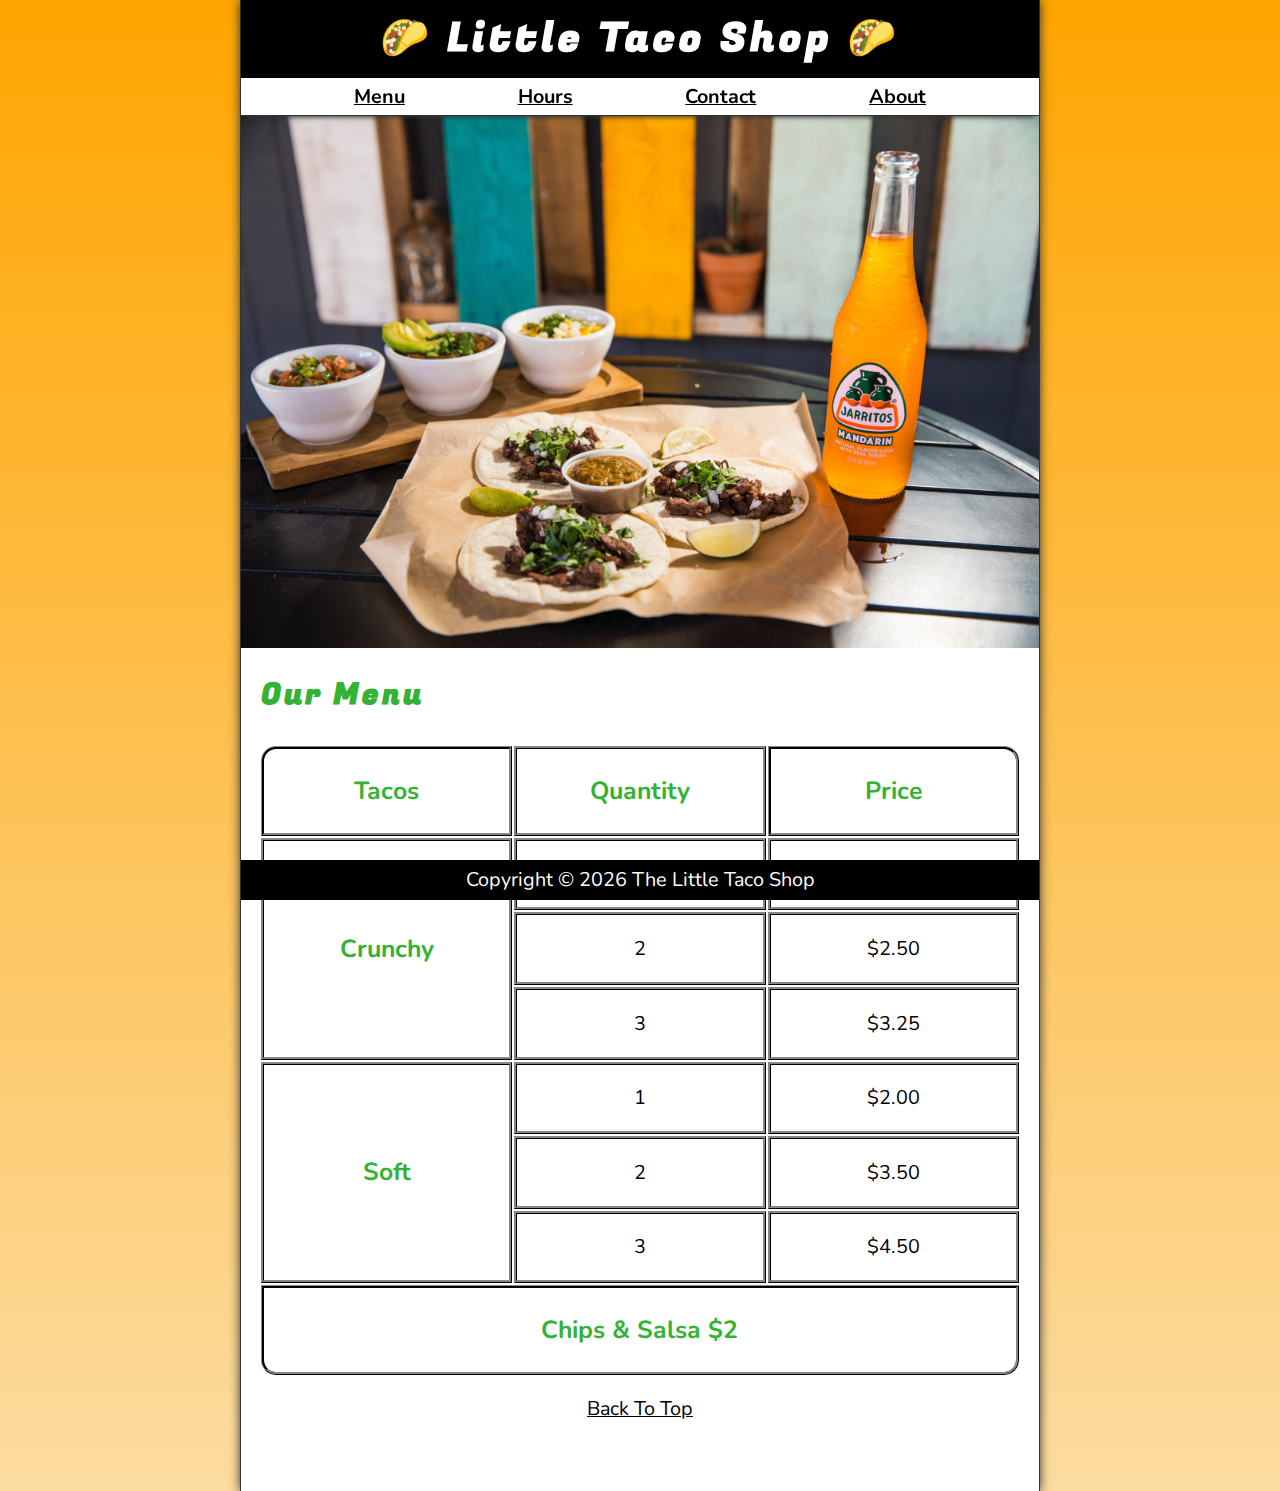
<file: index.html>
<!DOCTYPE html>
<html lang="en">

<head>
    <meta charset="UTF-8">
    <meta name="viewport" content="width=device-width, initial-scale=1.0">
    <meta name="author" content="Chandan">
    <meta name="description" content="The official website for The Little Taco Shop">
    <title>The Little Taco Shop</title>
    <link rel="icon" href="favicon.ico" type="image/x-icon">
    <link rel="stylesheet" href="css/style.css">
    <script src="js/main.js" defer></script>
</head>

<body>
    <header class="header">
        <h1 class="header__h1">Little Taco Shop</h1>
        <nav class="header__nav">
            <ul class="header__ul">
                <li>
                    <a href="#menu">Menu</a>
                </li>
                <li>
                    <a href="hours.html">Hours</a>
                </li>
                <li>
                    <a href="contact.html">Contact</a>
                </li>
                <li>
                    <a href="about.html">About</a>
                </li>
            </ul>
        </nav>
    </header>

    <section class="hero">
        <h2 class="hero__h2">Bienvenidos!</h2>
        <figure>
            <img src="img/tacos_and_drink_1000x667.png" alt="Tacos and a Drink" title="We love tacos!" width="1000"
                height="667">
            <figcaption class="offscreen">
                Tacos and a Drink
            </figcaption>
        </figure>
    </section>
 
    <main class="main">
        
        <article id="menu" class="main__article menu">
            <h2 class="menu__h2">Our Menu</h2>
            <table class="menu__container">
                <caption class="offscreen">Our Tacos</caption>
                <thead>
                    <tr>
                        <th class="menu__header" scope="col">Tacos</th>
                        <th class="menu__header" scope="col">Quantity</th>
                        <th class="menu__header" scope="col">Price</th>
                    </tr>
                </thead>
                <tbody>
                    <tr>
                        <th class="menu__item menu__cr" scope="row" rowspan="3">
                            Crunchy
                        </th>
                        <td class="menu__item">1</td>
                        <td class="menu__item">$1.50</td>
                    </tr>
                    <tr>
                        <td class="menu__item">2</td>
                        <td class="menu__item">$2.50</td>
                    </tr>
                    <tr>
                        <td class="menu__item">3</td>
                        <td class="menu__item">$3.25</td>
                    </tr>
                    <tr>
                        <th class="menu__item menu__sf" scope="row" rowspan="3">
                            Soft
                        </th>
                        <td class="menu__item">1</td>
                        <td class="menu__item">$2.00</td>
                    </tr>
                    <tr>
                        <td class="menu__item">2</td>
                        <td class="menu__item">$3.50</td>
                    </tr>
                    <tr>
                        <td class="menu__item">3</td>
                        <td class="menu__item">$4.50</td>
                    </tr>
                </tbody>
                <tfoot>
                    <tr>
                        <td class="menu__item menu__cs" colspan="3">
                            Chips &amp; Salsa $2
                        </td>
                    </tr>
                </tfoot>
            </table>

            <p class="center">
                <a href="#">Back To Top</a>
            </p>
        </article>
    </main>

    <footer class="footer">
        <p>
            <span class="nowrap">Copyright &copy; <time id="year"></time></span>
            <span class="nowrap">The Little Taco Shop</span>
        </p>
    </footer>
</body>

</html>
</file>
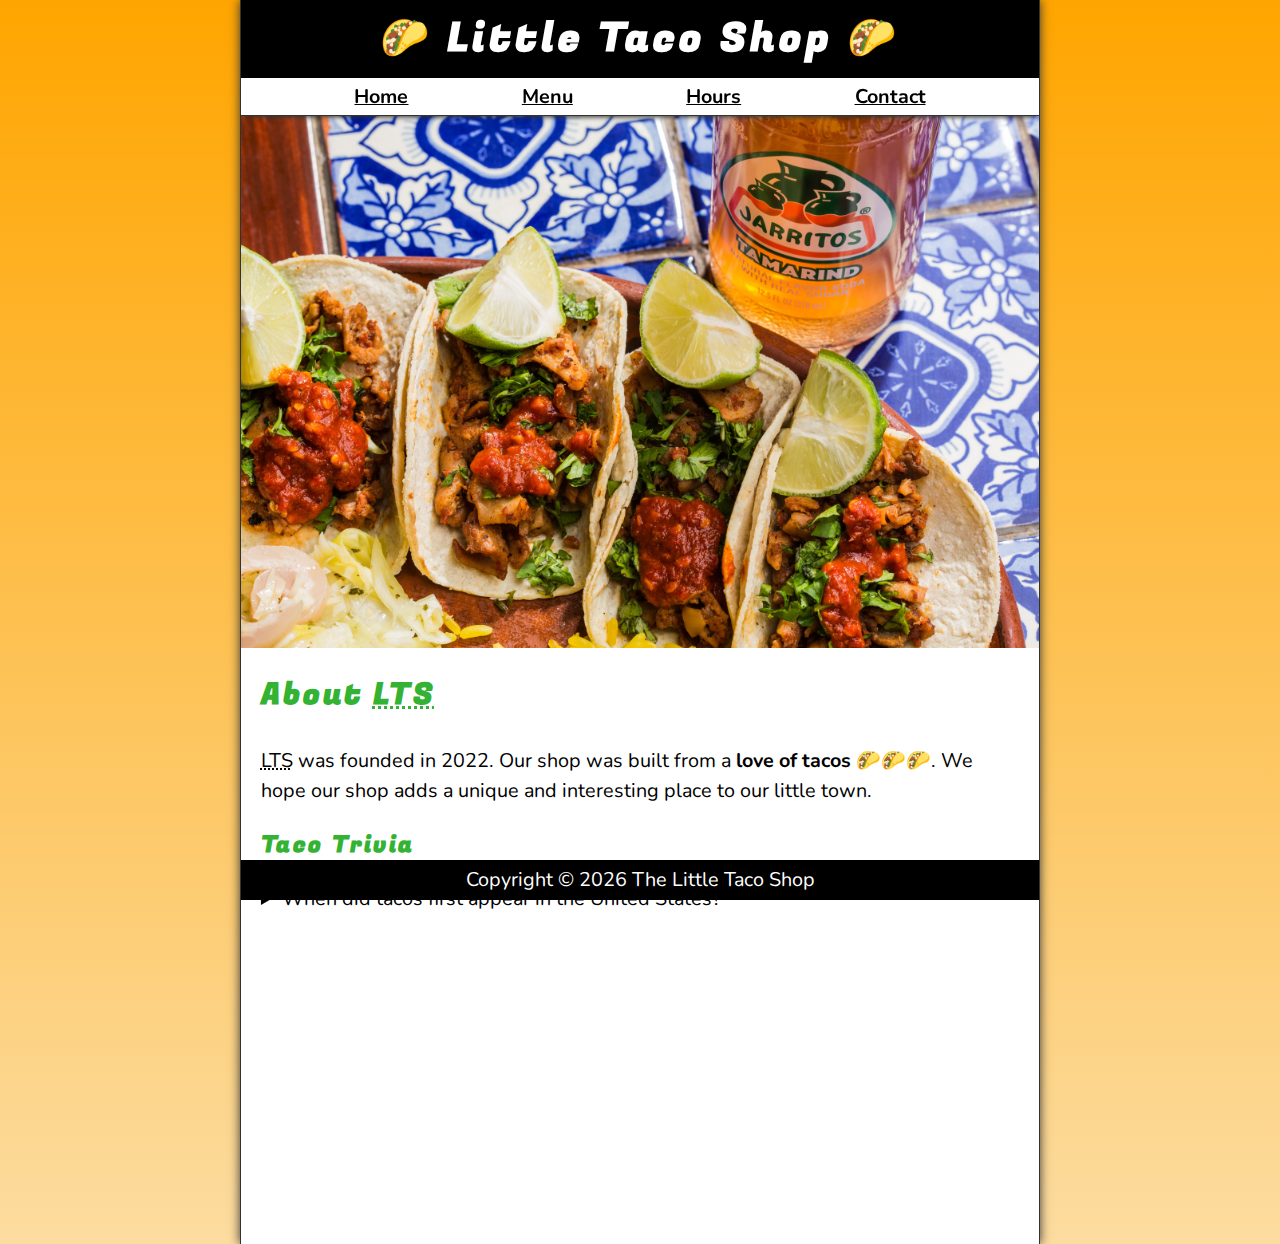
<file: about.html>
<!DOCTYPE html>
<html lang="en">

<head>
    <meta charset="UTF-8">
    <meta name="viewport" content="width=device-width, initial-scale=1.0">
    <meta name="author" content="Chandan">
    <meta name="description" content="About The Little Taco Shop">
    <title>About LTS</title>
    <link rel="icon" href="favicon.ico" type="image/x-icon">
    <link rel="stylesheet" href="css/style.css">
    <script src="js/main.js" defer></script>
</head>

<body>
    <header class="header">
        <h1 class="header__h1" >Little Taco Shop</h1>
        <nav class="header__nav">
            <ul class="header__ul">
                <li>
                    <a href="/">Home</a>
                </li>
                <li>
                    <a href="/#menu">Menu</a>
                </li>
                <li>
                    <a href="hours.html">Hours</a>
                </li>
                <li>
                    <a href="contact.html">Contact</a>
                </li>
            </ul>
        </nav>
    </header>

    <section class="hero">
        <figure>
            <img src="img/tacos_delicioso_1000x667.png" alt="Tacos Delicioso" title="Tacos Delicioso!" width="1000"
                height="667">
            <figcaption class="offscreen">
                Try these Delicious Tacos
            </figcaption>
        </figure>
    </section>

    <main class="main">
        <article id="about" class="main__article about">
            <h2>About <abbr title="The Little Taco Shop">LTS</abbr></h2>
            <p>
                <abbr title="The Little Taco Shop">LTS</abbr> was founded in <time datetime="2022">2022</time>. Our shop
                was built from a <strong>love of tacos</strong> 🌮🌮🌮. We hope our shop adds a unique and interesting
                place to our little town.
            </p>
            <aside class="about__trivia">
                <h3>Taco Trivia</h3>
                <details>
                    <summary>When did tacos first appear in the United States?</summary>
                    <p class="about__trivia-answer">
                        Jeffrey M. Pilcher, taco historian and professor of history at the University of Minnesota, says
                        the earliest mention of tacos in the United States are in a newspaper from <time
                            datetime="1905">1905</time>. (Source: <cite><a
                                href="https://www.smithsonianmag.com/arts-culture/where-did-the-taco-come-from-81228162/"
                                target="_blank">Smithsonian Magazine</a></cite>)
                    </p>
                </details>
            </aside>
        </article>
    </main>

    <footer class="footer">
        <p>
            <span class="nowrap">Copyright &copy; <time id="year"></time></span>
            <span class="nowrap">The Little Taco Shop</span>
        </p>
    </footer>
</body>

</html>
</file>
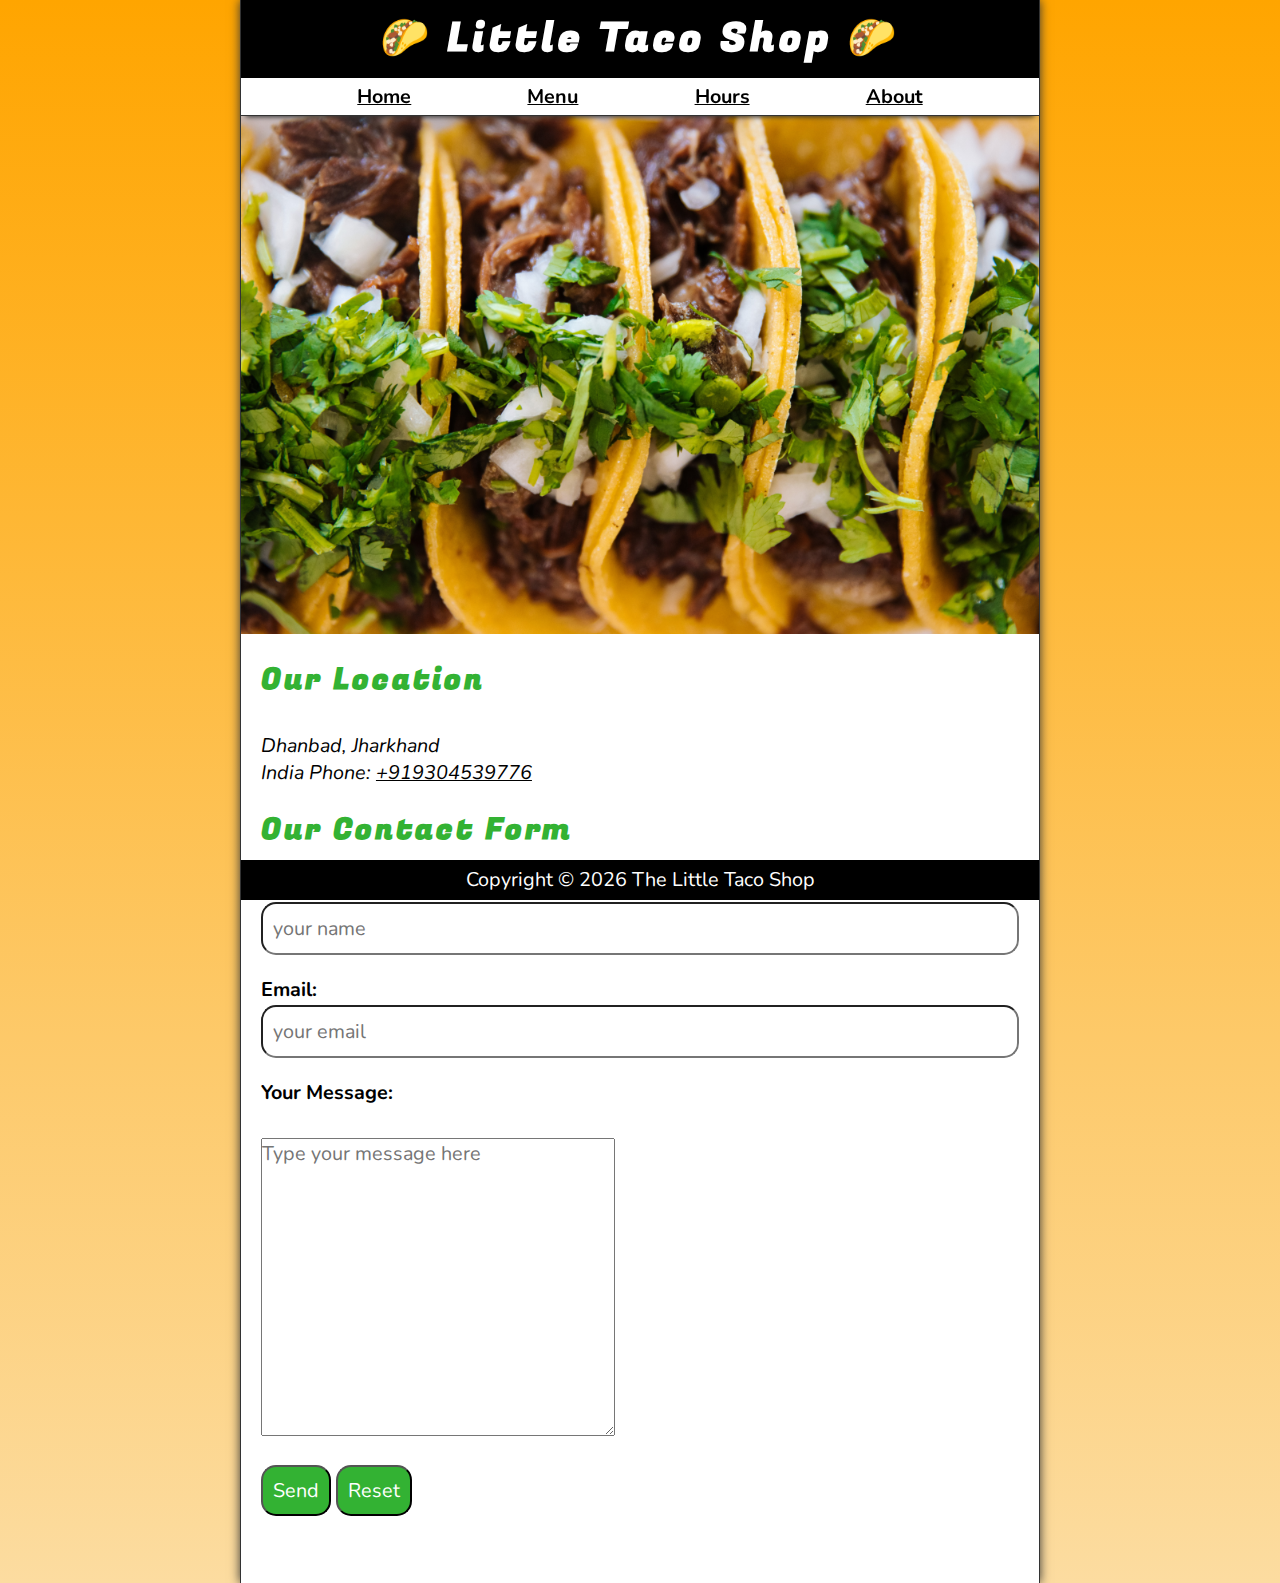
<file: contact.html>
<!DOCTYPE html>
<html lang="en">

<head>
    <meta charset="UTF-8">
    <meta name="viewport" content="width=device-width, initial-scale=1.0">
    <meta name="author" content="Dave Gray">
    <meta name="description" content="Contact information for The Little Taco Shop">
    <title>Contact Us - LTS</title>
    <link rel="stylesheet" href="css/style.css">
    <link rel="icon" href="favicon.ico" type="image/x-icon">
    <script src="js/main.js" defer></script>
</head>

<body>
    <header class="header">
        <h1 class="header__h1">Little Taco Shop</h1>
        <nav class="header__nav">
            <ul class="header__ul">
                <li>
                    <a href="/">Home</a>
                </li>
                <li>
                    <a href="/#menu">Menu</a>
                </li>
                <li>
                    <a href="hours.html">Hours</a>
                </li>
                <li>
                    <a href="about.html">About</a>
                </li>
            </ul>
        </nav>
    </header>
    
    <section class="hero">
        <figure>
            <img src="img/tacos_close_up_1000x649.png" alt="Little Taco Shop Tacos" title="Tacos ready to eat!"
                width="1000" height="649">
            <figcaption class="offscreen">
                Little Taco Shop Tacos
            </figcaption>
        </figure>
    </section>

    <main class="main">
        <article class="main__article">
            <h2>Our Location</h2>
            <address>
                Dhanbad, Jharkhand<br>
                India
                Phone: <a href="tel:+919304539776">+919304539776</a>
            </address>
        </article>

        <article class="main__article contact">
            <h2 class="contact__h2">Our Contact Form</h2>

            <form action="https://httpbin.org/get" method="get" class="contact__form">
                <fieldset class="contact__fieldset">
                    <legend class="offscreen">Send Us A Message</legend>
                    <p class="contact__p">  
                        <label class="contact__label" for="name">Name:</label>
                        <input class="contact__input" type="text" name="name" id="name" placeholder="your name" required>
                    </p>
                    <p class="contact__p">
                        <label class="contact__label" for="email">Email:</label>
                        <input class="contact__input" type="email" name="email" id="email" placeholder="your email" required>
                    </p>
                    <p class="contact__p">
                        <label class="contact__label" for="message">Your Message:</label>
                        <br>
                        <textarea class="form__textarea" name="message" id="message" cols="30" rows="10"
                            placeholder="Type your message here"></textarea>
                    </p>
                </fieldset>
                <button class="contact__button" type="submit">Send</button>
                <button class="contact__button" type="reset">Reset</button>
            </form>
        </article>
    </main>
    <footer class="footer">
        <p>
            <span class="nowrap">Copyright &copy; <time id="year"></time></span>
            <span class="nowrap">The Little Taco Shop</span>
        </p>
    </footer>
</body>

</html>
</file>
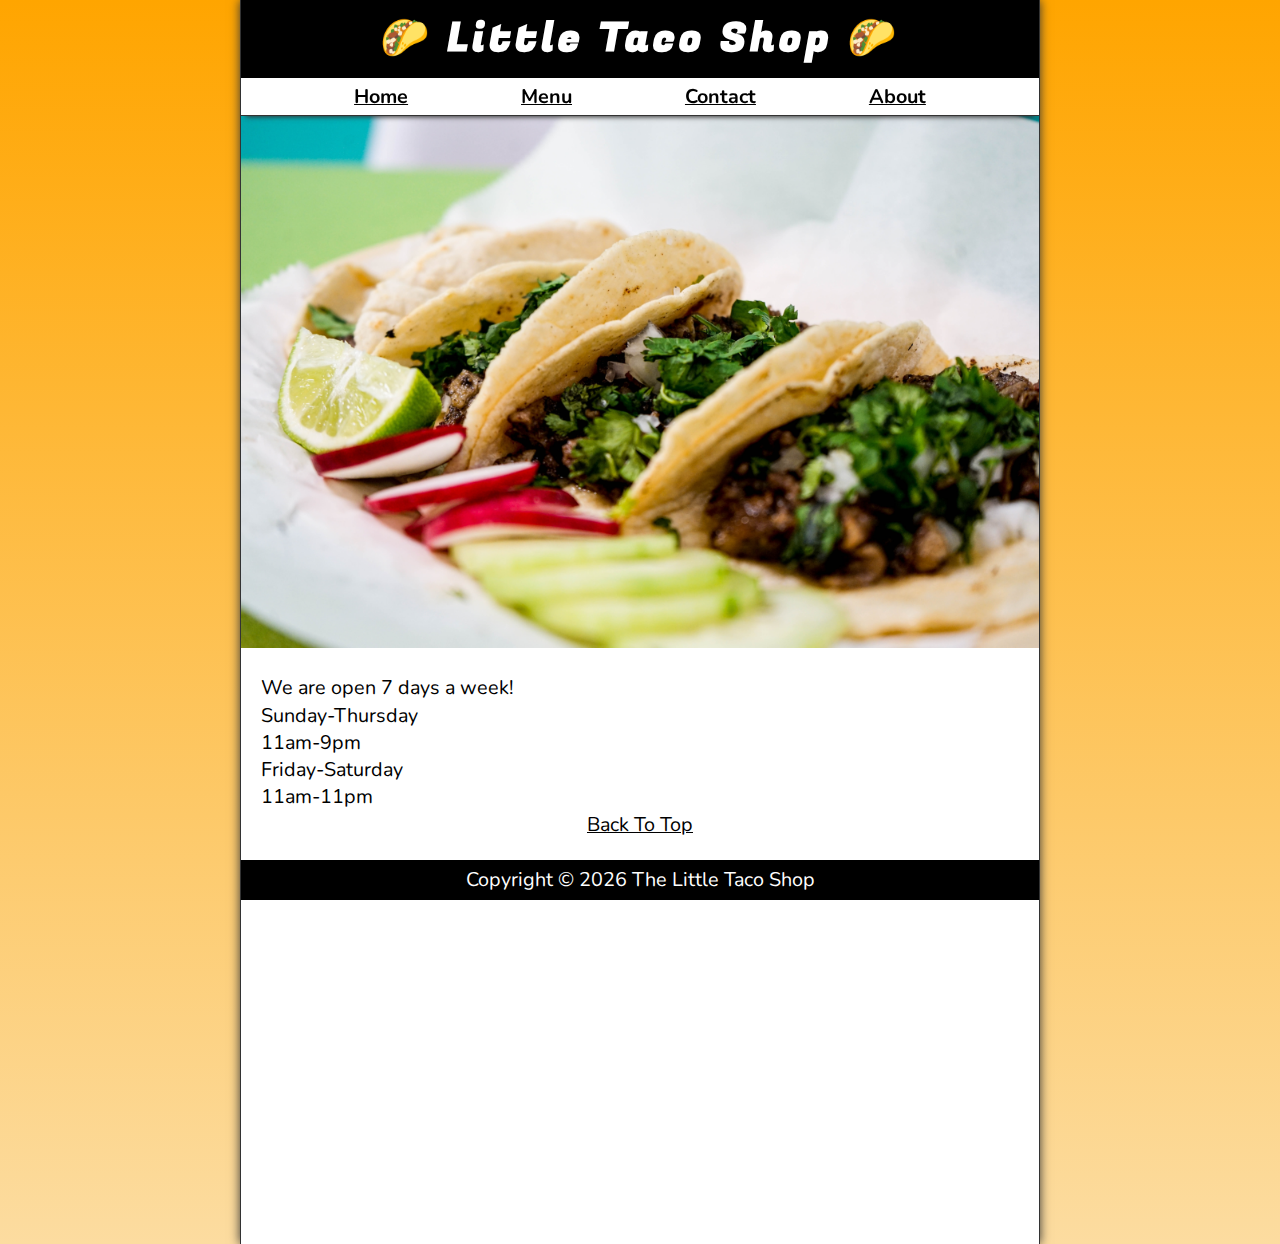
<file: hours.html>
<!DOCTYPE html>
<html lang="en">

<head>
    <meta charset="UTF-8">
    <meta name="author" content="Dave Gray">
    <meta name="description" content="Store Hours for The Little Taco Shop">
    <title>LTS Hours</title>
    <link rel="icon" href="favicon.ico" type="image/x-icon">
    <link rel="stylesheet" href="css/style.css">
    <script src="js/main.js" defer></script>
</head>

<body>
    <header class="header">
        <h1 class="header__h1">Little Taco Shop</h1>
        <nav class="header__nav">
            <ul class="header__ul">
                <li>
                    <a href="/">Home</a>
                </li>
                <li>
                    <a href="/#menu">Menu</a>
                </li>
                <li>
                    <a href="contact.html">Contact</a>
                </li>
                <li>
                    <a href="about.html">About</a>
                </li>
            </ul>
        </nav>
    </header>

    <section class="hero">
        <figure>
            <img src="img/tacos_tray_1000x667.png" alt="A Tray of Tasty Tacos" title="We love trays of tacos!"
                width="1000" height="667">
            <figcaption class="offscreen">
                A Tray of Tasty Tacos
            </figcaption>
        </figure>
    </section>

    <main class="main">
        <article class="main__article">
            <p>
                We are open 7 days a week!
            </p>
            <dl>
                <dt>Sunday-Thursday</dt>
                <dd>11am-9pm</dd>
                <dt>Friday-Saturday</dt>
                <dd>11am-11pm</dd>
            </dl>
            <p class="center">
                <a href="#">Back To Top</a>
            </p>
        </article>
    </main>
    <footer class="footer">
        <p>
            <span class="nowrap">Copyright &copy; <time id="year"></time></span>
            <span class="nowrap">The Little Taco Shop</span>
        </p>
    </footer>
</body>

</html>
</file>
<file: css/style.css>
@import url('https://fonts.googleapis.com/css2?family=Fugaz+One&family=Nunito&display=swap');

/* || RESET */

*,
*::after,
*::before {
    margin: 0;
    padding: 0;
    box-sizing: border-box;
}

img {
    display: block;
    max-width: 100%;
    height: auto;
}

input, button, textarea {
    font: inherit;
}

/* || VARIABLES */

:root {
    /* FONTS */

    --FF: "Nunito", sans-serif;
    --FF-HEADINGS: "Fugaz One", cursive;
    --FS: clamp(1rem, 2.2vh, 1.5rem);

    /* COLORS */

    --BGCOLOR-FADE: rgb(252, 220, 160);
    --BGCOLOR: orange;
    --BGIMAGE: linear-gradient(to bottom, var(--BGCOLOR), var(--BGCOLOR-FADE));
    --BODY-BGCOLOR: #fff;
    --BORDER-COLOR: #333;
    --BUTTON-COLOR: #fff;
    --FONT-COLOR: #000;
    --HEADER-BGCOLOR: #000;
    --HEADER-COLOR: #fff;
    --HERO-BGCOLOR: rgba(51, 178, 51, 0.75);
    --HERO-COLOR: #fff;
    --HIGHLIGHT-COLOR: rgb(51, 178, 51);
    --LINK-ACTIVE: orange;
    --LINK-COLOR: #000;
    --LINK-HOVER: hsla(0, 0%, 0%, 0.6);
    --NAV-BGCOLOR: #fff;

    /* BORDERS */

    --BORDERS: 1px solid var(--BORDER-COLOR);
    --BORDER-RADIUS: 15px;

    /* STANDARD PADDING */

    --PADDING-TB: 0.25em;
    --PADDING-SIDE: 2.5%;

    /* STANDARD MARGIN */

    --MARGIN: clamp(1em, 2.5vh, 1.5em) 0;
}

@media (prefers-color-scheme: dark) {
    :root {
        --BGCOLOR-FADE: gray;
        --BGCOLOR: #000;
        --BODY-BGCOLOR: #333;
        --BORDER-COLOR: whitesmoke;
        --BUTTON-COLOR: #000;
        --FONT-COLOR: whitesmoke;
        --HEADER-COLOR: whitesmoke;
        --HERO-COLOR: #333;
        --HIGHLIGHT-COLOR: whitesmoke;
        --LINK-ACTIVE: rgb(252, 200, 103);
        --LINK-COLOR: whitesmoke;
        --LINK-HOVER: orange;
        --NAV-BGCOLOR: rgb(20, 20, 20);
    }
}
    
/* || UTILITY CLASSES */

.offscreen {
    position: absolute;
    left: -10000px;
}

.nowrap {
    white-space: nowrap;
}

.center {
    text-align: center;
}

/* || GENERAL STYLES */

html {
    scroll-behavior: smooth;
    font-size: var(--FS);
    font-family: var(--FF);
    background-color: var(--BGCOLOR);
    background-image: var(--BGIMAGE);
}

body {
    background-color: var(--BODY-BGCOLOR);
    color: var(--FONT-COLOR);
    min-height: 100vh;
    max-width: 800px;
    margin: 0 auto;
    border-left: var(--BORDERS);
    border-right: var(--BORDERS);
    box-shadow: 0 0 10px var(--BORDER-COLOR);
}

h1, h2, h3 {
    font-family: var(--FF-HEADINGS);
    letter-spacing: 0.1em;
}

h2, h3 {
    margin-bottom: 1em;
    color: var(--HIGHLIGHT-COLOR);
}

p {
    line-height: 1.5;
}

a:any-link {
    color: var(--LINK-COLOR);
}

a:hover, a:focus-visible {
    color: var(--LINK-HOVER);
}

a:active {
    color: var(--LINK-ACTIVE);
}

/* || HEADER */

.header {
    position: sticky;
    top: 0;
    z-index: 1;
}

.header__h1 {
    text-align: center;
    background-color: var(--HEADER-BGCOLOR);
    color: var(--HEADER-COLOR);
    padding: var(--PADDING-TB) var(--PADDING-SIDE);
}

.header__nav {
    background-color: var(--NAV-BGCOLOR);
    border-bottom: var(--BORDERS);
    font-weight: bold;
    box-shadow: 0 6px 5px -5px var(--BORDER-COLOR);
}

.header__ul {
    padding: var(--PADDING-TB) var(--PADDING-SIDE);
    list-style-type: none;
    display: flex;
    justify-content: space-evenly;
    gap: 1rem;
}

/* || HERO */

.hero {
    position: relative;
}

.hero__h2 {
    background-color: var(--HERO-BGCOLOR);
    color: var(--HERO-COLOR);
    padding: 0.25em 0.5em;
    text-shadow: 2px 2px 5px var(--BORDER-COLOR);
    position: absolute;
    top: -100px;
    left: 20px;
    animation: showWelcome 0.5s ease-in-out 1s forwards;
}

@keyframes showWelcome {
    0% {
        top: -20px;
        transform: skew(0deg, -5deg) scaleY(0);
    }

    80% {
        top: 30px;
        transform: skew(10deg, -5deg) scaleY(1.2);
    }

    100% {
        top: 20px;
        transform: skew(-10deg, -5deg) scaleY(1);
    }
}

/* || FOOTER */

.footer {
    position: sticky;
    bottom: 0;
    background-color: var(--HEADER-BGCOLOR);
    color: var(--HEADER-COLOR);
    padding: var(--PADDING-TB) var(--PADDING-SIDE);
    text-align: center;
}

/* || MAIN */

.main {
    padding: var(--PADDING-TB) var(--PADDING-SIDE);
}

.main__article {
    scroll-margin-top: 6.5rem;
    margin: var(--MARGIN);
}

.main__article:first-child {
    margin-top: 1em;
}

.main__article:last-child {
    min-height: calc(100vh - 20rem);
}

/* || ABOUT */

.about__trivia {
    margin: var(--MARGIN);
}

.about__trivia-answer {
    margin-top: 1em;
}

/* || CONTACT */

.contact__h2 {
    margin: 0;
}

.contact__fieldset {
    border: none;
}

.contact__p {
    margin: 1em 0;
}

.contact__label {
    display: block;
    font-weight: bold;
}

.contact__input,
.contact__textarea {
    padding: 0.5em;
    border-radius: var(--BORDER-RADIUS);
    border-width: 2px;
    width: 100%;
}

.contact__button {
    padding: 0.5em;
    border-radius: var(--BORDER-RADIUS);
    background-color: var(--HIGHLIGHT-COLOR);
    color: var(--BUTTON-COLOR);
}

/* || MENU */

thead,
tbody,
tfoot,
tr {
    display: contents;
}

.menu__container {
    display: grid;
    grid-template-columns: repeat(3, 1fr);
    grid-template-areas:
        "hd1 hd2 hd3"
        "cr cr1 cr1p"
        "cr cr2 cr2p"
        "cr cr3 cr3p"
        "sf sf1 sf1p"
        "sf sf2 sf2p"
        "sf sf3 sf3p"
        "cs cs cs";
    gap: 0.1em;
    margin-bottom: 1em;
}

.menu__cr {
    grid-area: cr;
}

.menu__sf {
    grid-area: sf;
}

.menu__cs {
    grid-area: cs;
}

.menu__cr,
.menu__sf,
.menu__cs,
.menu__header {
    color: var(--HIGHLIGHT-COLOR);
    font-weight: bold;
    height: 100%;
    display: grid;
    place-content: center;
}

.menu__header, .menu__item {
    width: 100%;
    padding: 1em;
    border: medium ridge var(--BORDER-COLOR);
}

.menu__item {
    display: grid;
    place-content: center;
}

thead th:first-child {
    border-top-left-radius: var(--BORDER-RADIUS);
}

thead th:last-child {
    border-top-right-radius: var(--BORDER-RADIUS);
}

tfoot td {
    border-bottom-left-radius: var(--BORDER-RADIUS);
}

tfoot td {
    border-bottom-right-radius: var(--BORDER-RADIUS);
}


@media screen and (min-width: 576px) {
    .header__h1::before {
        content: '🌮 '
    }
    .header__h1::after {
        content: ' 🌮'
    }

    .menu__header,
    .menu__cr,
    .menu__sf,
    .menu__cs {
        font-size: 125%;
    }
}
</file>
